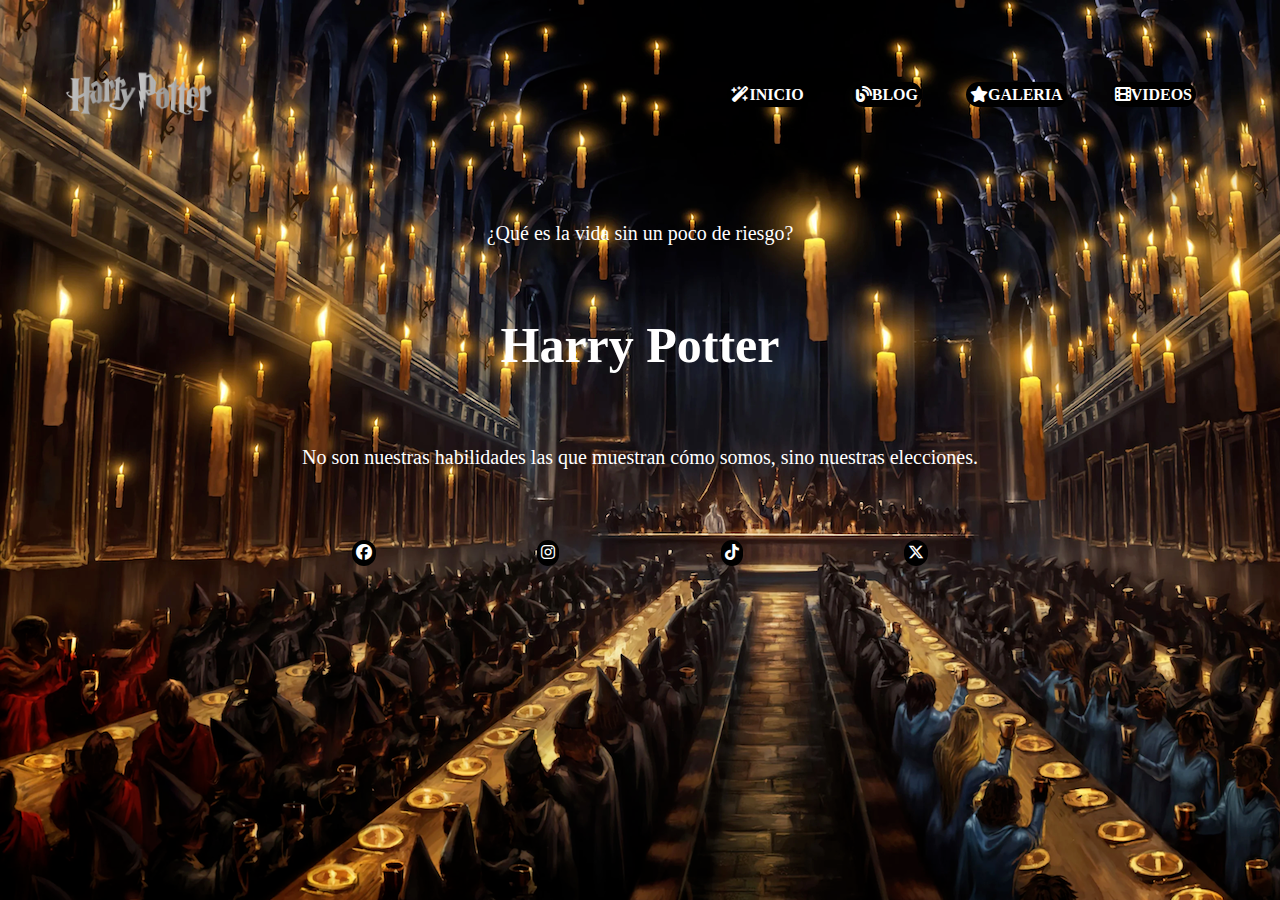
<file: index.html>
<!DOCTYPE html>
<html lang="es">
<head>
    <meta charset="UTF-8">
    <meta name="viewport" content="width=device-width, initial-scale=1.0">
    <title>Harry Potter</title>
    <link rel="stylesheet" href="style.css">
    <link rel="shortcut icon" href="img/HP_-_Harry_Potter_wordmark.svg" type="image/x-icon">
    <link rel="preconnect" href="https://fonts.googleapis.com"> <link rel="preconnect" href="https://fonts.gstatic.com" crossorigin> <link href="https: //fonts.googleapis.com/css2?family=Open+Sans:ital,wght@0,600;1,600&display=swap" rel="stylesheet">
    <link rel="stylesheet" href="fontawesome-free-6.5.2-web/css/all.css">
</head>
<body>
     <main>
        <header>
            <nav>
                <img src="img/harry-potter-logo-black-and-white-2.png" height="150px" alt="">
                <ul>
                    <li><a href="index.html"><i class="fa-solid fa-wand-magic-sparkles"></i>INICIO</a></li>
                    <li><a href="index2.html"><i class="fa-solid fa-blog"></i>BLOG</a></li>
                    <li><a href="index3.html"><i class="fa-solid fa-star"></i>GALERIA</a></li>
                    <li><a href="Index4.html"><i class="fa-solid fa-film"></i>VIDEOS</a></li>
                </ul>
            </nav>
        </header>
        <section>
            <p>¿Qué es la vida sin un poco de riesgo?</p>
            <h1>Harry Potter</h1>
            <p>No son nuestras habilidades las que muestran cómo somos, sino nuestras elecciones.</p>
        </section>
        <footer>
            <nav class="redes">
                <a href=""><i class="fa-brands fa-facebook"></i></a>
                <a href=""><i class="fa-brands fa-instagram"></i></a>
                <a href=""><i class="fa-brands fa-tiktok"></i></a>
                <a href=""><i class="fa-brands fa-x-twitter"></i></a>
            </nav> 
        </footer>
    </main>
</body>
</html>
</file>
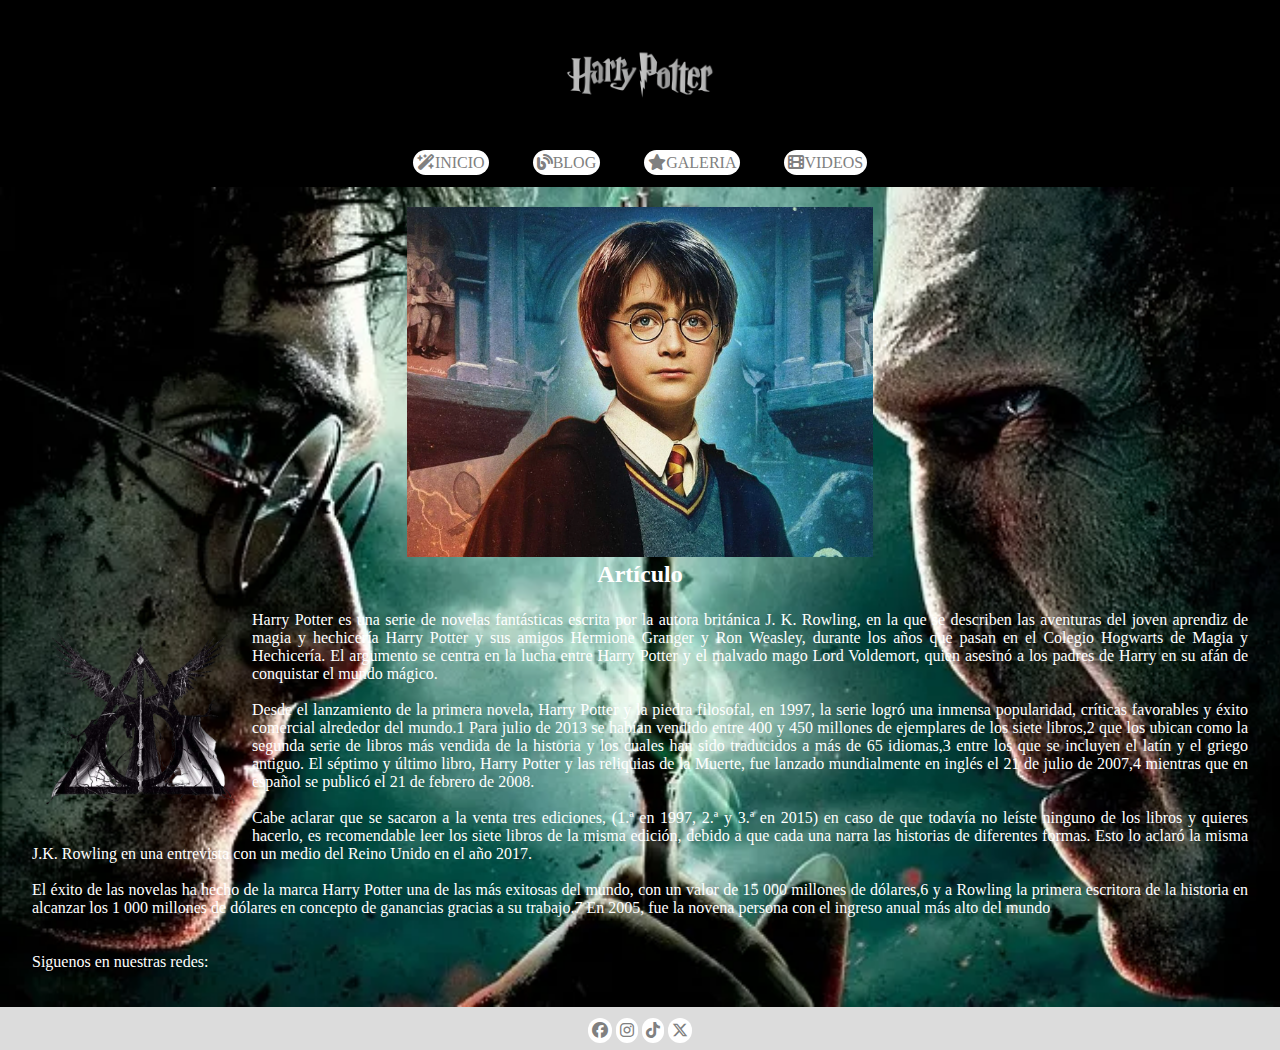
<file: index2.html>
<!DOCTYPE html>
<html lang="es">
<head>
    <meta charset="UTF-8">
    <meta name="viewport" content="width=device-width, initial-scale=1.0">
    <title>BLOG</title>
    <link rel="stylesheet" href="Styleblog.css">
    <link rel="preconnect" href="https://fonts.googleapis.com"> <link rel="preconnect" href="https://fonts.gstatic.com" crossorigin> <link href="https: //fonts.googleapis.com/css2?family=Open+Sans:ital,wght@0,600;1,600&display=swap" rel="stylesheet">
    <link rel="stylesheet" href="fontawesome-free-6.5.2-web/css/all.css">
    <link rel="shortcut icon" href="img/HP_-_Harry_Potter_wordmark.svg" type="image/x-icon">
</head>
<body>
    <main>
        <header>
            <img src="img/harry-potter-logo-black-and-white-2.png" height="150" alt="">
            <ul>
                <li><a href="index.html"><i class="fa-solid fa-wand-magic-sparkles"></i>INICIO</a></li>
                <li><a href="index2.html"><i class="fa-solid fa-blog"></i>BLOG</a></li>
                <li><a href="index3.html"><i class="fa-solid fa-star"></i>GALERIA</a></li>
                <li><a href="Index4.html"><i class="fa-solid fa-film"></i>VIDEOS</a></li>
            </ul>
        </header>
        <section> <center>
            <div class="imagen1">
                <img src="img/Harry.png"  height="350px" alt="">
            </div>
            <article>
                <h2>Artículo</h2>
                <img src="img/Reliquias.png" height="200" alt="">
                <p>Harry Potter es una serie de novelas fantásticas escrita por la autora británica J. K. Rowling, en la que se describen las aventuras del joven aprendiz de magia y hechicería Harry Potter y sus amigos Hermione Granger y Ron Weasley, durante los años que pasan en el Colegio Hogwarts de Magia y Hechicería. El argumento se centra en la lucha entre Harry Potter y el malvado mago Lord Voldemort, quien asesinó a los padres de Harry en su afán de conquistar el mundo mágico.</p>
                <br>
                <p>Desde el lanzamiento de la primera novela, Harry Potter y la piedra filosofal, en 1997, la serie logró una inmensa popularidad, críticas favorables y éxito comercial alrededor del mundo.1​ Para julio de 2013 se habían vendido entre 400 y 450 millones de ejemplares de los siete libros,2​ que los ubican como la segunda serie de libros más vendida de la historia y los cuales han sido traducidos a más de 65 idiomas,3​ entre los que se incluyen el latín y el griego antiguo. El séptimo y último libro, Harry Potter y las reliquias de la Muerte, fue lanzado mundialmente en inglés el 21 de julio de 2007,4​ mientras que en español se publicó el 21 de febrero de 2008.</p>
                <br>
                <p>Cabe aclarar que se sacaron a la venta tres ediciones, (1.ª en 1997, 2.ª y 3.ª en 2015) en caso de que todavía no leíste ninguno de los libros y quieres hacerlo, es recomendable leer los siete libros de la misma edición, debido a que cada una narra las historias de diferentes formas. Esto lo aclaró la misma J.K. Rowling en una entrevista con un medio del Reino Unido en el año 2017. 
                <br><br>    
                El éxito de las novelas ha hecho de la marca Harry Potter una de las más exitosas del mundo, con un valor de 15 000 millones de dólares,6​ y a Rowling la primera escritora de la historia en alcanzar los 1 000 millones de dólares en concepto de ganancias gracias a su trabajo.7​ En 2005, fue la novena persona con el ingreso anual más alto del mundo</p> <br><br>
                <p>Siguenos en nuestras redes:</p> <br><br>
            </article></center>
        </section>
        <footer><center>
            <nav class="redes">
                <a href=""><i class="fa-brands fa-facebook"></i></a>
                <a href=""><i class="fa-brands fa-instagram"></i></a>
                <a href=""><i class="fa-brands fa-tiktok"></i></a>
                <a href=""><i class="fa-brands fa-x-twitter"></i></a>
            </nav> </center>
    </footer>
    </main>
</body>
</html>
</file>
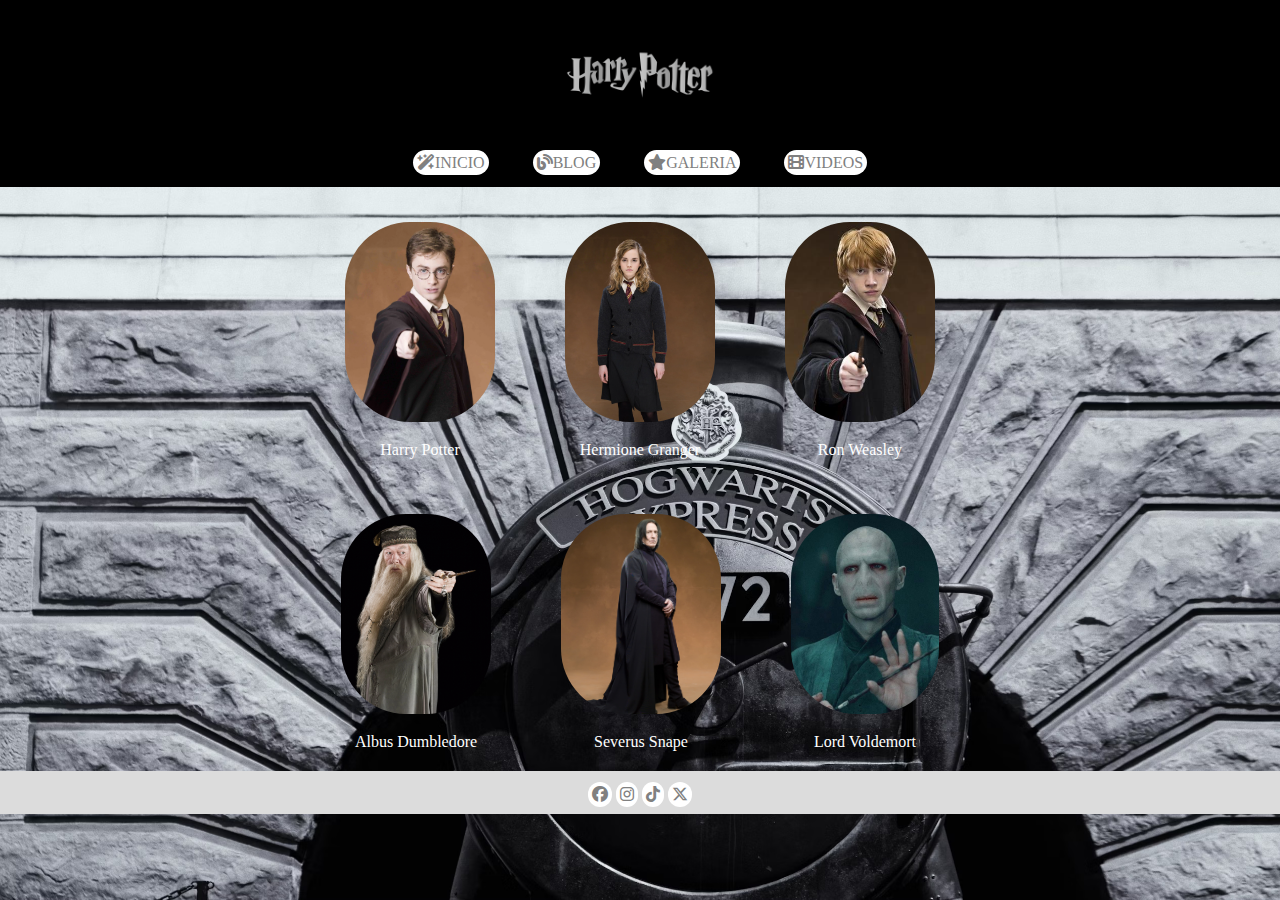
<file: index3.html>
<!DOCTYPE html>
<html lang="eS">
<head>
    <meta charset="UTF-8">
    <meta name="viewport" content="width=device-width, initial-scale=1.0">
    <title>Galería</title>
    <link rel="stylesheet" href="Stylegaleria.css">
    <link rel="preconnect" href="https://fonts.googleapis.com"> <link rel="preconnect" href="https://fonts.gstatic.com" crossorigin> <link href="https: //fonts.googleapis.com/css2?family=Open+Sans:ital,wght@0,600;1,600&display=swap" rel="stylesheet">
    <link rel="stylesheet" href="fontawesome-free-6.5.2-web/css/all.css">
    <link rel="shortcut icon" href="img/HP_-_Harry_Potter_wordmark.svg" type="image/x-icon">
</head>
<body>
    <main>
        <header>
            <img src="img/harry-potter-logo-black-and-white-2.png" height="150" alt="">
            <ul>
                <li><a href="index.html"><i class="fa-solid fa-wand-magic-sparkles"></i>INICIO</a></li>
                <li><a href="index2.html"><i class="fa-solid fa-blog"></i>BLOG</a></li>
                <li><a href="index3.html"><i class="fa-solid fa-star"></i>GALERIA</a></li>
                <li><a href="Index4.html"><i class="fa-solid fa-film"></i>VIDEOS</a></li>
            </ul>
        </header>
        <section><center>
            <div id="galeria">
                <figure>
                    <img src="img/P5_Harry_Potter.webp" alt="Foto1">
                    <Figcaption>Harry Potter</Figcaption>
                </figure>
                <figure>
                    <img src="img/Hermione Gr.webp" alt="Foto2">
                    <figcaption>Hermione Granger</figcaption>
                </figure>
                <figure>
                    <img src="img/Ron Weasley.jpeg" alt="Foto3">
                    <figcaption>Ron Weasley</figcaption>
                </figure>
                <figure>
                    <img src="img/Albus.webp" alt="Foto4">
                    <figcaption> Albus Dumbledore</figcaption>
                </figure>
                <figure>
                    <img src="img/Snape.jpeg" alt="Foto5">
                    <figcaption>Severus Snape</figcaption>
                </figure>
                <figure>
                    <img src="img/Voldemort.jpeg" alt="Foto6">
                    <figcaption>Lord Voldemort</figcaption>
                </figure></center>
            </div>
        </section>
        <footer><center>
            <nav class="redes">
                <a href=""><i class="fa-brands fa-facebook"></i></a>
                <a href=""><i class="fa-brands fa-instagram"></i></a>
                <a href=""><i class="fa-brands fa-tiktok"></i></a>
                <a href=""><i class="fa-brands fa-x-twitter"></i></a>
            </nav> </center>
    </footer>
    </main>
    
</body>
</html>
</file>
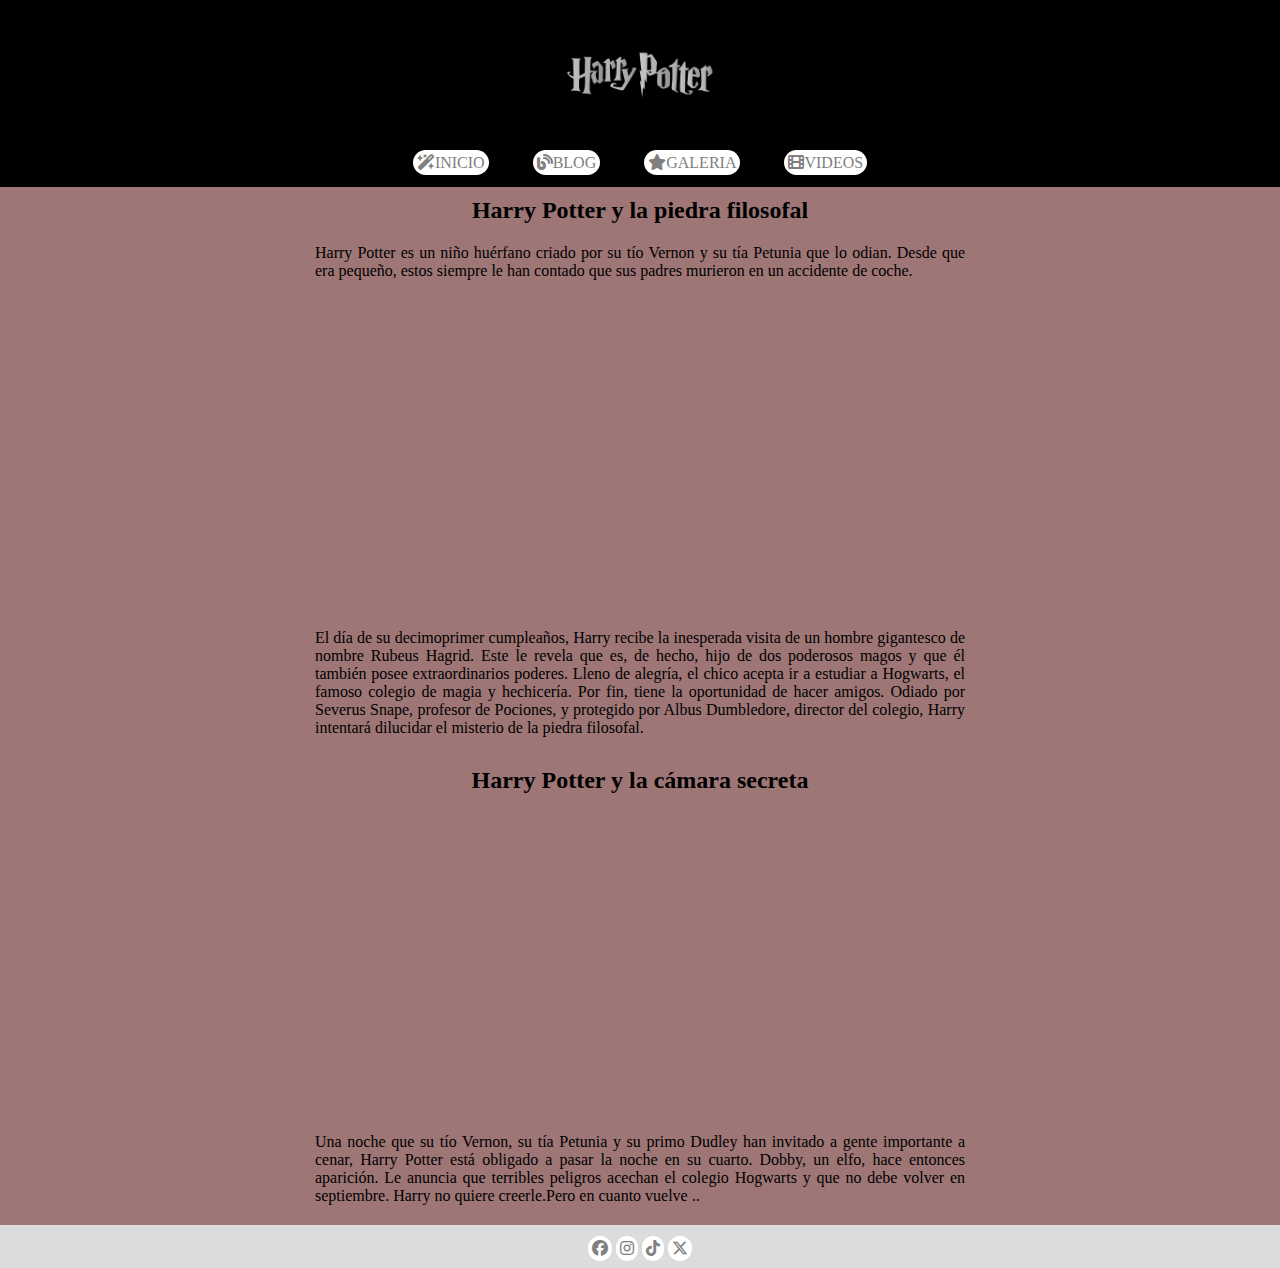
<file: Index4.html>
<!DOCTYPE html>
<html lang="es">
<head>
    <meta charset="UTF-8">
    <meta name="viewport" content="width=device-width, initial-scale=1.0">
    <title>Video</title>
    <link rel="stylesheet" href="StyleVideo.css">
    <link rel="shortcut icon" href="img/HP_-_Harry_Potter_wordmark.svg" type="image/x-icon">
    <link rel="preconnect" href="https://fonts.googleapis.com"> <link rel="preconnect" href="https://fonts.gstatic.com" crossorigin> <link href="https: //fonts.googleapis.com/css2?family=Open+Sans:ital,wght@0,600;1,600&display=swap" rel="stylesheet">
    <link rel="stylesheet" href="fontawesome-free-6.5.2-web/css/all.css">
</head>
<body>
    <main>
        <header>
            <img src="img/harry-potter-logo-black-and-white-2.png" height="150" alt="">
            <ul>
                <li><a href="index.html"><i class="fa-solid fa-wand-magic-sparkles"></i>INICIO</a></li>
                <li><a href="index2.html"><i class="fa-solid fa-blog"></i>BLOG</a></li>
                <li><a href="index3.html"><i class="fa-solid fa-star"></i>GALERIA</a></li>
                <li><a href="index3.html"><i class="fa-solid fa-film"></i>VIDEOS</a></li>
            </ul>
        </header>
        <section>
            <article>  <center>
                <h2>Harry Potter y la piedra filosofal</h2>
                <p>Harry Potter es un niño huérfano criado por su tío Vernon y su tía Petunia que lo odian. Desde que era pequeño, estos siempre le han contado que sus padres murieron en un accidente de coche.</p>

                <iframe width="650" height="315" src="https://www.youtube.com/embed/w8-VjWRbXcg?si=Bp8kOu-6x0PaKc9c" title="YouTube video player" frameborder="0" allow="accelerometer; autoplay; clipboard-write; encrypted-media; gyroscope; picture-in-picture; web-share" referrerpolicy="strict-origin-when-cross-origin" allowfullscreen></iframe>

                <p>El día de su decimoprimer cumpleaños, Harry recibe la inesperada visita de un hombre gigantesco de nombre Rubeus Hagrid. Este le revela que es, de hecho, hijo de dos poderosos magos y que él también posee extraordinarios poderes. 
                Lleno de alegría, el chico acepta ir a estudiar a Hogwarts, el famoso colegio de magia y hechicería. Por fin, tiene la oportunidad de hacer amigos. Odiado por Severus Snape, profesor de Pociones, y protegido por Albus Dumbledore, director del colegio, Harry intentará dilucidar el misterio de la piedra filosofal.</p>

                <h2>Harry Potter y la cámara secreta</h2>
                <iframe width="650" height="315" src="https://www.youtube.com/embed/MziLH3uow6E?si=Qyw-95Z9_AQrSF-k" title="YouTube video player" frameborder="0" allow="accelerometer; autoplay; clipboard-write; encrypted-media; gyroscope; picture-in-picture; web-share" referrerpolicy="strict-origin-when-cross-origin" allowfullscreen></iframe>
                <p>Una noche que su tío Vernon, su tía Petunia y su primo Dudley han invitado a gente importante a cenar, Harry Potter está obligado a pasar la noche en su cuarto. Dobby, un elfo, hace entonces aparición. Le anuncia que terribles peligros acechan el colegio Hogwarts y que no debe volver en septiembre. Harry no quiere creerle.Pero en cuanto vuelve ..</p>
            </center>
            </article>

        </section>
        <footer><center>
            <nav class="redes">
                <a href=""><i class="fa-brands fa-facebook"></i></a>
                <a href=""><i class="fa-brands fa-instagram"></i></a>
                <a href=""><i class="fa-brands fa-tiktok"></i></a>
                <a href=""><i class="fa-brands fa-x-twitter"></i></a>
            </nav> </center>
    </footer>
    </main>
</body>
</html>
</file>
<file: style.css>
*{
    margin: 0;
    padding: 0;
}
body{
    background-image: url(img/hogwarts-harry-potter-11461\ copia.png);
    width: 100%;
    height: 100vh;
}
nav{
    display: flex;
    align-items: center;
    justify-content: space-between;
    padding-top: 20px;
    padding-left: 5%;
    padding-right: 5%;
    font-weight: bold;
}
header li{
    display: inline-block;
    padding: 0px 20px;
}
a{
    color: white;
    text-decoration: none;
    background-color: black;
    padding: 4px;
    border-radius: 40px;
}

a:hover{
    color: #FFC500;
    background-color: #7F0909;
    padding: 6px;
    border-radius: 40px;
}
section{
    height: 350px;
    background-size: cover;
    display: flex;
    flex-direction: column;
    justify-content: center;
    align-items: center;
    color: #fff;
}
section p{
    font-size: 20px;
    margin: auto;
}
section h1{
    font-size: 50px;
    padding: 20px 0;
}
footer{
    background-size: cover;
    align-items: center;
    color: #fff; 
    width: 50%;
    margin-left: 25%;
}
</file>
<file: Styleblog.css>
*{
    margin: 0;
    padding: 0;
}
body{
    width: 100%;
    height: 100vh;
}
header{
    text-align: center;
    position: sticky;
    top: 0;
    background-color: black;
    padding-bottom: 15px;
}
nav{ 
    font-weight: bold;
}
header li{
    display: inline-block;
    padding: 0px 20px;
}
a{
    color: gray;
    text-decoration: none;
    background-color: white;
    padding: 4px;
    border-radius: 40px;
}

a:hover{
    color: #FFC500;
    background-color: #7F0909;
    padding: 6px;
    border-radius: 40px;
}
section{
    background-image: url(img/harry-potter-customisation-set-14.webp);
    background-repeat: no-repeat;
    background-size: cover;
}
.imagen1{
    padding-top: 20px;
    width: 80%;
  
}article img{
    float: left;
    margin: 10px;
    flex-wrap: wrap;
}
h2{
    height: 50px;
    text-align: center;
  
}
article{
    width: 95%;
    text-align: justify;
    color: white;
}
footer{
    padding-top: 15px;
    padding-bottom: 10px;
    background-color: gainsboro;
}
</file>
<file: Stylegaleria.css>
*{
    margin: 0;
    padding: 0;
}
body{
    width: 100%;
    height: 100vh;
    background-image: url(img/photo-1596426586791-1ec4ecf6083f.avif);  
    background-size: cover;
    
}
header{
    text-align: center;
    position: sticky;
    top: 0;
    background-color: black;
    padding-bottom: 15px;
}
nav{ 
    font-weight: bold;
}
header li{
    display: inline-block;
    padding: 0px 20px;
}
a{
    color: gray;
    text-decoration: none;
    background-color: white;
    padding: 4px;
    border-radius: 40px;
}

a:hover{
    color: #FFC500;
    background-color: #7F0909;
    padding: 6px;
    border-radius: 40px;
}
#galeria {
    display: flex ;
    justify-content: center;
    flex-wrap: wrap;
    width: 60%;
}
figure{
    padding: 20px;
    text-align: center;
}
figure img{
    border: 1px solidred;
    max-width: 200px;
    max-height: 200px;
    padding: 15px;
    height: 300px;
    border-radius: 80px;
}
figcaption{
    color: white;
}
footer{
    padding-top: 15px;
    padding-bottom: 10px;
    background-color: gainsboro;
}
</file>
<file: StyleVideo.css>
*{
    margin: 0;
    padding: 0;
}
body{
    width: 100%;
    height: 100vh;
}
header{
    text-align: center;
    position: sticky;
    top: 0;
    background-color: black;
    padding-bottom: 15px;
}
nav{ 
    font-weight: bold;
}
header li{
    display: inline-block;
    padding: 0px 20px;
}
a{
    color: gray;
    text-decoration: none;
    background-color: white;
    padding: 4px;
    border-radius: 40px;
}

a:hover{
    color: #FFC500;
    background-color: #7F0909;
    padding: 6px;
    border-radius: 40px;
}
section{
    width: 100%;
    height: fit-content;
    background-color: #9e7676;
}
article{ 
   align-items: center;
}
h2{
    padding-top: 10px;
    padding-bottom: 10px;
}
p{
    width: 650px;
    text-align: justify; 
    padding-top: 10px;
    padding-bottom: 20px;
}
footer{
    padding-top: 15px;
    padding-bottom: 10px;
    background-color: gainsboro;
}
</file>
